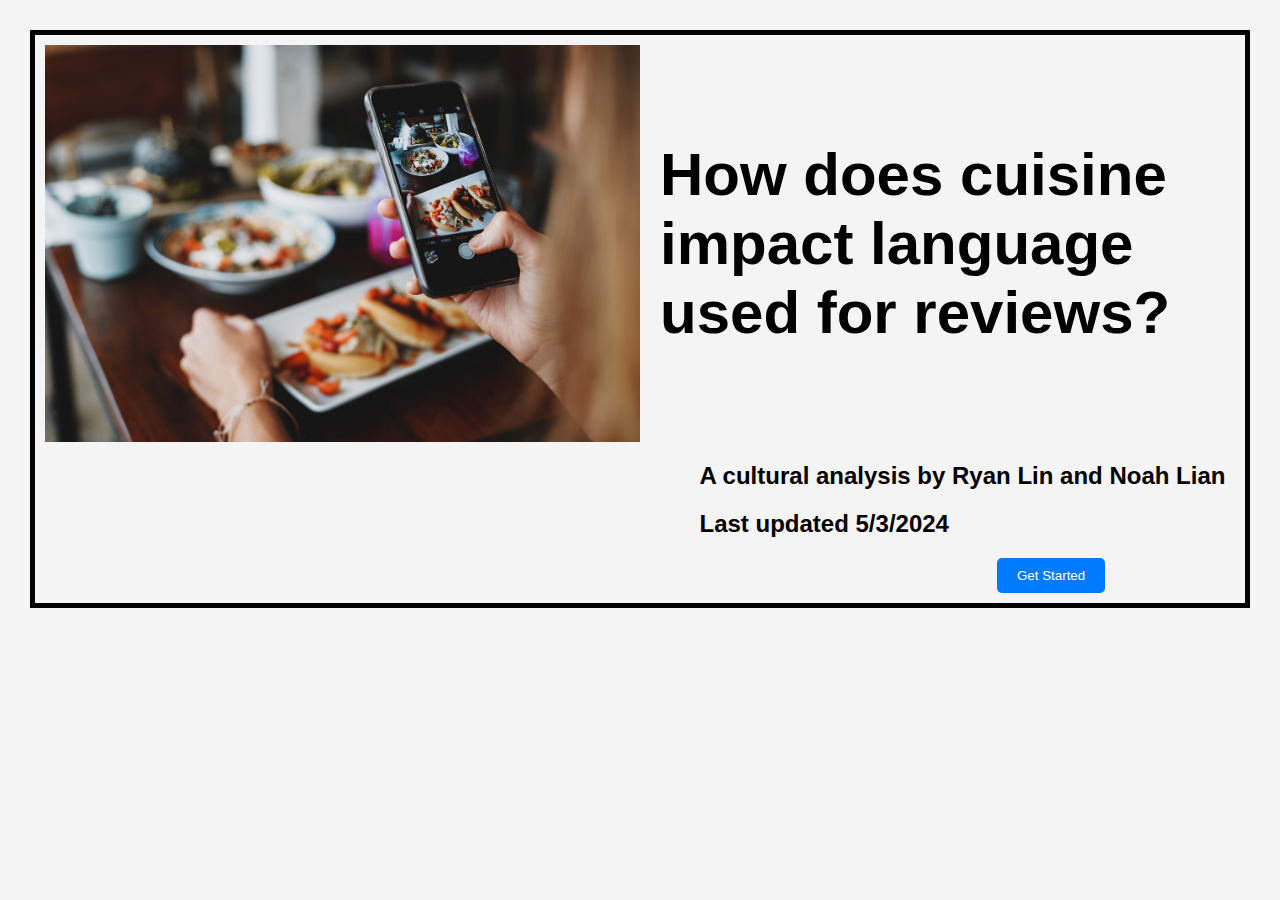
<file: index.html>
<!DOCTYPE html>
<html lang="en">

<head>
    <meta charset="UTF-8">
    <meta name="viewport" content="width=device-width, initial-scale=1.0">
    <title>Cultural Analytics Visual Essay</title>
    <link rel="stylesheet" href="styles.css">
</head>

<body>
    <div id="progress-bar" class="progress-bar"></div>
    <div id="content">
        <section id="title">
            <div class="center">
                <div class="container">
                    <img id="img1" src="./images/Influencer.jpeg" alt="Influencer Image">
                    <h1>How does cuisine impact language used for reviews?</h1>
                </div>
                <h2 id="h2">A cultural analysis by Ryan Lin and Noah Lian</h2>
                <h2 id = "h2"> Last updated 5/3/2024</h2>
                <button id="button1" onclick="showSection('Setup')">Get Started</button>
            </div>
        </section>
        <section id="Setup" class="hidden">
            <div class="center2">

                <h2>Setup: Hypothesis and Goals</h2>

                <p>Our research will investigate how cuisine influences the type of adjectives and words
                    that
                    consumers use
                    across four different cuisines: <strong> Chinese, American, Mexican, and Japanese </strong>. Our
                    project
                    has centered
                    around the question of customers' expectations about various food cuisines. We ask the question:
                </p>
                <em>
                    <p>How does cuisine impact the adjectives used for reviews? </p>
                </em>
                <p>
                    <strong>We hypothesized that because of consumer biases,
                        racial
                        stereotypes will be reflected in both positive and negative Yelp reviews </strong>. This would
                    be observed by
                    specifically high use of adjectives to
                    that target a certain cuisine. For example, racial biases might increase the use of certain words to discuss qualities of a business such as cost, taste of
                    food, service and more. The goal of this project is to uncover these trends.
                </p>
                <p>Code to this presentation and results can be found on <a
                        href="https://github.com/rlyn122/YelpAnalytics">Github</a>
                    and data at <a href="https://www.yelp.com/dataset/documentation/main">Yelp Open
                        Dataset</a></p>
            </div>
            <button id="button1" onclick="showSection('title')">Previous</button>
            <button onclick="showSection('Dataset')">Next</button>
        </section>
        <section id="Dataset" class="hidden">
            <div class="center2">
                <h2>Dataset Used: Yelp Open Dataset</h2>
                <p>Using Yelp as our main dataset for customer reviews
                    in restaurants all over the country, we filtered data to include all restaurants with more than ten reviews into four
                    separate categories: American, Chinese, Mexican, and Japanese restaurants. All other samples that
                    did
                    not fit in any of these categories were discarded. Despite cutting out restaurants that did not fit
                    our
                    criteria, we still wound up with a huge sample: 590,000 reviews for American restaurants, 52,000 for
                    Chinese restaurants, 126,000 for Mexican restaurants, and 39,000 for Japanese restaurants, amounting
                    to
                    more than 800,000 reviews.
                </p>
                <p>We used<strong> three main methods of analysis:</strong>
                <ol>
                    <li>Topic Modeling</li>
                    <li>Top Adjectives</li>
                    <li>TF-IDF Scores</li>
                </ol>

                </p>
                <p>Below are two examples of data given by Yelp, the left shows business.json
                    and the right shows review.json</p>
                <img id="json" src="./images/business.png">
                <img id="json" src="./images/review.png">
                <img src="./images/yelp.png">
            </div>
            <button id="button1" onclick="showSection('Setup')" class="button1">Previous</button>
            <button onclick="showSection('analysis1')">Next</button>
        </section>
        <section id="analysis1" class="hidden">
            <div class="center2">
                <h2>Analysis 1: Topic Modeling</h2>

                <p> Our first method of analysis was <strong>topic modeling</strong>. Using the NLTK (Natural Language Tool Kit) in python, we
                    first processed
                    out stop words and filtered the data. Next we used Gensim's LDA (Latent Direchlet Allocation) model
                    to do topic modeling. In short, an LDA is a supervised machine learning model that allows us to extract
                    popular topics from a given corpus.</p>

                <p>
                    As we were obtaining the data, we discovered that the way in which we grouped our documents to
                    create
                    a
                    corpus had a strong impact on the results of the model.

                    We tried various groupings of documents, specifically grouping by review, rating, restaurant,
                    and
                    combinations of each, obtaining a different set of results each time we submitted the data. Despite
                    obtaining a variety of varying results, we couldn’t find any extremely significant patterns. The
                    most interesting result, however, came about by grouping documents by the rating in each cusine.
                    Below you can see two examples of outputs of the topic model when grouping documents by review
                    rating. The number associated represent the weight of the word.</p>

                <div>
                    <h2>Japanese Reviews</h2>
                    <img id="topicImg" src="./images/japanese_byRating.png">
                </div>
                <div>
                    <h2>Mexican Reviews</h2>
                    <img id="topicImg" src="./images/mexican_byRating.png">
                </div>



                <p>
                    Much of the results was filled with neutral words and food items, slang, or
                    foreign
                    language. In the Mexican results you can see the words “chipilon”, "yumm", "merrch", and “messikin.” 
                    This made it evident there was still unnecessary clutter in the data, but you can see some promising
                    results in these. For example, Topic 0 in Japanese reviews talks about cockroaches and puke.
                    Additionally the Topic 4 in Mexican reviews discusses racism, liars, and livid. Ideally, we would be
                    able to attribute specific words that are used to describe specific cuisines. Below, we show results
                    for topic modeling Chinese and American cuisines.
                </p>
                <h2>Chinese Reviews</h2>
                <div>
                    <img id="topicImg" src="./images/chinese_byRating.png">
                </div>
                <div>
                    <h2>American Reviews</h2>
                    <img id="topicImg" src="./images/american_byRating.png">
                </div>
                <p>
                    Negative themes emerge when looking through the reviews collected for Chinese and American restaurants. For instance, in Topic 4 concerning Chinese cuisine, criticisms focus on poor service and location, describing the restaurant staff and venue as rude, disrespectful, and moldy. Interestingly, certain unusual words like "metropolitan," "fox," and "reuben" appear, seemingly out of place. This could be due to a significant number of poor reviews coming from restaurants that serve fusion food, a common practice in Chinese restaurants.
                    </p>
                    <p>
The prevalence of mentions of cockroaches and vomit across Chinese and Japanese cuisine topics suggests that the venues are not unkept well, with hygiene not being a priority. 
This is a serious concern as food poisoning due to unsanitary conditions could occur, and could lose the restaraunt business. Regardless, this did meet our hypothesis,
 as the common stereotype of labeling Asian restaurants and food
 as dirty is shown to be prevalent in these reviews. Notably, there is no topic that us strongly negative about cleanliness in either Mexican or American Topic Model results.
    Whether or not Chinese and Japanese restaraunts are simply more dirty than American and Mexican restaraunts, we do not know but is unlikely. 
    Therefore, the prevalence of these topics of cleanliness in Asian cuisines <strong> does not quite confirm </strong> the presence of Asian stereotypes in cuisine reviews but it is a good sign of evidence for it.
    Additionally, results may be influenced by inherent biases of the Yelp Dataset and in this sense, jumping to strong conclusions should be avoided.
</p>
<p>
In American reviews, the validity of topic modeling is questionable due to the presence of many non-words or non-English terms. However, Topic 4 stands out for its exploration of negative terms such as "abusing," "racists," and "pba." References to "beer" and "racists" epitomize American stereotypes. While the data presents interesting insights, we found that topic modeling did not reveal sufficiently clear and decisive trends. Therefore, we pursued an alternative analysis method: examining top adjective counts.

                </p>
            </div>
            <button id="button1" onclick="showSection('Dataset')">Previous</button>
            <button onclick="showSection('analysis2')">Next</button>
        </section>
        <section id="analysis2" class="hidden">
            <div class="center2">
                <h2>Analysis 2: Top Adjectives</h2>
                <p>Top adjectives is simple. Instead of a complex machine learning algorithm, we can just search for the most frequent adjectives in each rating category. We thought this might be a more simple and intuitive way to search for racial stereotype biases.</p>
                <p>We decide to search for all top adjectives. At first, we filtered out the data to get all adjectives, but when running the top adjectives algorithm, we got "good" as the
                    overwhelmingly top used adjective for every rating across almost every cuisine. Therefore we
                    decided to manually filter out non-descriptive words such as good, great, nice, much ... After running the model again, we got slightly more interesting results: </p>
                <div>
                    <h2>Chinese Top Adjectives</h2>
                    <div class="row">
                        <div class="column">
                            <img id="topAdjImg" src="presentation/graphs/ChineseTopAdj.png">
                        </div>
                        <div class="column">
                            <img id="topAdjImg" src="presentation/graphs/TopAdjCWC.png">
                        </div>
                    </div>
                </div>
                <div>
                    <h2>Mexican Top Adjectives</h2>
                    <div class="row">
                        <div class="column">
                            <img id="topAdjImg" src="presentation/graphs/MexicanTopAdj.png">
                        </div>
                        <div class="column">
                            <img id="topAdjImg" src="presentation/graphs/TopAdjMWCpng.png">
                        </div>
                    </div>
                </div>
                <p>In our analysis of Top Adjectives results, we observed intriguing patterns in how customers mentioned
                    the
                    cuisine
                    of restaurants in their reviews. The term 'Chinese' emerged as the most frequently used descriptor
                    for
                    food and service across all five ratings for Chinese restaurants, except in 5-star reviews where
                    'Chinese' was the second most common term, with 'Delicious' taking the top spot.

                    Similarly, Mexican
                    restaurants followed a comparable trend, with 'Mexican' either being the most or second most
                    utilized
                    term in customer reviews across all ratings.
                    
                </p>
                <div class="row">
                    <div class="column">
                        <h2>Japanese Word Cloud</h2>
                        <img id="topAdjImg" src="presentation/graphs/TopAdjJWC.png">
                    </div>
                    <div class="column">
                        <h2>American Word Cloud</h2>
                        <img id="topAdjImg" src="presentation/graphs/TopAdjAWC.png">

                    </div>
                </div>
                <p>
                    Reviews of Japanese restaurants frequently included the term 'Japanese' among the top 10 most used
                    words
                    across various ratings. Conversely, terms like "American" or "Western" were not prevalent
                    descriptors
                    for American cuisine in the reviews. Given that most of our sample was from American restaurants, it
                    suggests that such terms may be considered redundant since Western and American food are often
                    perceived
                    as the norm in this context. However, this observation also underscores the phenomenon of 'othering'
                    when discussing cuisines from cultures outside of America.
                </p>
                <p>
                    Another pattern we noticed from the Top Adjectives results is that, of all the various elements of a
                    restaurant,
                    the taste of the food seems to be the most important. Terms such as ‘delicious’ and ‘fresh’ were
                    constantly used throughout all cuisines and all ratings, which was surprising to us. We imagined
                    terms
                    describing the restaurants’ cleanliness and customer service to be as frequent as terms describing
                    the
                    food. Admittedly, customer service is mentioned quite a bit, especially in the more extreme reviews
                    (1
                    and 5-star ratings) with terms such as “rude” and “friendly,” but food was mentioned 2-4 times more
                    than
                    the other factors.
                </p>
                <p>Not all graphs were included for brevity and results were fairly similar, but all graphs can be
                    found <a href="https://github.com/rlyn122/YelpAnalytics/tree/deploy/presentation/graphs">here.</a>
                </p>

                <p>Top Adjectives again did not get enough descriptive words that we were searching for to confirm
                    stereotype and biases in reviews, so we tried TF-IDF analysis.</p>
            </div>

            <button id="button1" onclick="showSection('analysis1')">Previous</button>
            <button onclick="showSection('analysis3')">Next</button>
        </section>
        <section id="analysis3" class="hidden">
            <div class="center2">

                <h2>Analysis 3: TF-IDF Analysis</h2>
                <p> TF-IDF analysis is a way of measuring the significance of each word by its TF (Term frequency) and
                    IDF (Inverse Document Frequency) score. This method of analysis adjusts for the fact that some words
                    appear more frequent than others. We thought that since Top-Adjectives was not able to capture our,
                    perhaps TF-IDF scores would be able to capture more significant words about racial stereotypes.</p>

                <h2>TFIDF on All 4 Cuisines</h2>
                <h2>1 Star Rating: </h2>
                <div id="1 Star" class="row">
                    <div class="column">
                        <img id="topAdjImg" src="presentation/graphs/TFIDFA1.png">

                    </div>
                    <div class="column">
                        <img id="topAdjImg" src="presentation/graphs/TFIDFJ1.png">
                    </div>
                </div>
                <div id="1 Star" class="row">
                    <div class="column">
                        <img id="topAdjImg" src="presentation/graphs/TFIDF/Mexican1_TFIDF.png">

                    </div>
                    <div class="column">
                        <img id="topAdjImg" src="presentation/graphs/TFIDF/Chinese1_TFIDF.png">
                    </div>
                </div>

                <p>
                    Above we show the top 10 TF-IDF scores for all four cuisines with rating 1. As you can see, the data is not super interesting. 
                    All the graphs share commonalities, in that the top words include, worst, last, terrible, horrible, and rude. Seemingly, for the most part, 
                    the graphs just confirm the language used to talk negatively in general. 
                </p>
                <p>
                    The most notable trend again, is that the top word for Chinese cuisines in TF-IDF scores was "Chinese" and the second highest word for Mexican cuisine was "Mexican". 
                    Other than this, these results seem pretty inconclusive. Below we show the top 10 TF-IDF scores for the 5 star rating.
                </p>

                <div id="2 Star">
                    <h2>5 Star Rating: </h2>
                    <div class="row">
                        <div class="column">
                            <img id="topAdjImg" src="presentation/graphs/TFIDFA5.png">
                        </div>
                        <div class="column">
                            <img id="topAdjImg" src="presentation/graphs/TFIDFJ2.png">
                        </div>
                    </div>
                    <div class="row">
                        <div class="column">
                            <img id="topAdjImg" src="presentation/graphs/TFIDF/Mexican5_TFIDF.png">
                        </div>
                        <div class="column">
                            <img id="topAdjImg" src="presentation/graphs/TFIDF/Chinese5_TFIDF.png">
                        </div>
                    </div>
                </div>
                <p>In the 5 star-ratings for different cuisines, delicious was by far the most significant word. This shows the importnace of taste
                    to reviews. For Mexican and Chinese cuisines, "Mexican" and "Chinese" were again very significant words. Service is also extremely important
                    as "friendly" is a common top word for all restaraunts. 
                    Another notable point is that "authentic" is important in the top 10 TF-IDF scores for only the Mexican cuisine. 
                </p>
                <p>
                    Overall, the TFIDF graphs did not get the information
                    about stereotypes that we were searching for. We are searching for ways to better run our TF-IDF analyses.
                </p>
                <p>Again, not all graphs were included for brevity because results were fairly similar, but all graphs
                    for TFIDF analysis
                    can be
                    found <a
                        href="https://github.com/rlyn122/YelpAnalytics/tree/deploy/presentation/graphs/TFIDF">here.</a>
                </p>
            </div>

            <button id="button1" onclick="showSection('analysis2')">Previous </button>
            <button onclick="showSection('conclusion')">Next</button>
        </section>
        <section id="conclusion" class="hidden">
            <div class="center2">

                <h2>Conclusion</h2>
                <p> In conclusion, our initial data showed some promising patterns
                    as we were able to identify possible implicit biases in commonly used customer critiques (cleanliness) for Chinese and Japanese restaurants. 
                    Additionally, we discovered the potential of ‘othering of businesses that sell products that are not American. 
                     With further cleaning and optimisation of the groupings, we would be able to find more conclusive data for our project.
                    
                                        
                    </p>
                    <p>In the future, we are specifically interested in pursuing the top adjectives model but grouping texts by subject, specifically cleanliness.
                        Since we got promising results from our topic model analyses that suggested Chinese and Japanese restaraunts were dirty, 
                        we can try to explore this by <strong>quantifying top adjectives about cleanliness </strong> to better understand if this 
                        bias truly exists. For example, we would like to see
                        what are all the top adjectives in only reviews about service or cleanliness. This will require more complex preprocessing and data filtering.
                        We recognize that this research is far from done, and plan to continue searchign for stereotypes!
                        <BR>
                            <BR>
                        TBD :)
                    </p>
            
            
            </div>
            <button id="button1" onclick="showSection('analysis3')">Previous</button>
            <button onclick="showSection('title')">Restart</button>
        </section>
    </div>
    <script src="script.js"></script>
</body>

</html>
</file>
<file: styles.css>
body,
html {
    margin: 0;
    padding: 0;
    font-family: Arial, sans-serif;
    background-color: #f4f4f4;
}


p {
    padding: 5px;
    font-size: large;
}

.center {
    border: 5px solid;
    margin: auto;
    padding: 10px;
}


.center2 {
    margin-left: 10%;
    margin-right: 10%;
    padding: 10px;
}


#content section {
    padding: 20px;
    margin: 10px;
    background-color: #f4f4f4;
    border-radius: 8px;
}

h1 {
    font-family: 'Raleway', sans-serif;
    /* Ensure Raleway is correctly specified */
    font-size: 60px;
    /* Adjusted for better fit */
}

.hidden {
    display: none;
}

#h2 {
    margin-left: 55%;
    margin-top: 20px;
    /* Adjusted for better layout */
}

button {
    padding: 10px 20px;
    background-color: #007bff;
    color: white;
    border: none;
    border-radius: 5px;
    cursor: pointer;
}

button:hover {
    background-color: #0056b3;
}

#button1 {
    margin-left: 80%;
}

#img1 {
    max-width: 100%;
    /* Ensures the image is responsive within its container */
}

#json {
    max-width: 30%;
    border: 2px solid;
}

#topicImg {
    max-width: 100%;
    border: 2px solid;
}

#topAdjImg {
    max-width: 100%;
    border: 2px solid;
}


.row {
    display: flex;
}

.column {
    flex: 50%;
    padding: 5px;
}


.container {
    display: grid;
    align-items: center;
    grid-template-columns: 50% 50%;
    /* Updated for image and text alignment */
    gap: 20px;

}

.progress-bar {
    position: fixed;
    top: 0;
    width: 0%;
    height: 5px;
    background-color: #4CAF50;
    z-index: 1000;
}
</file>
